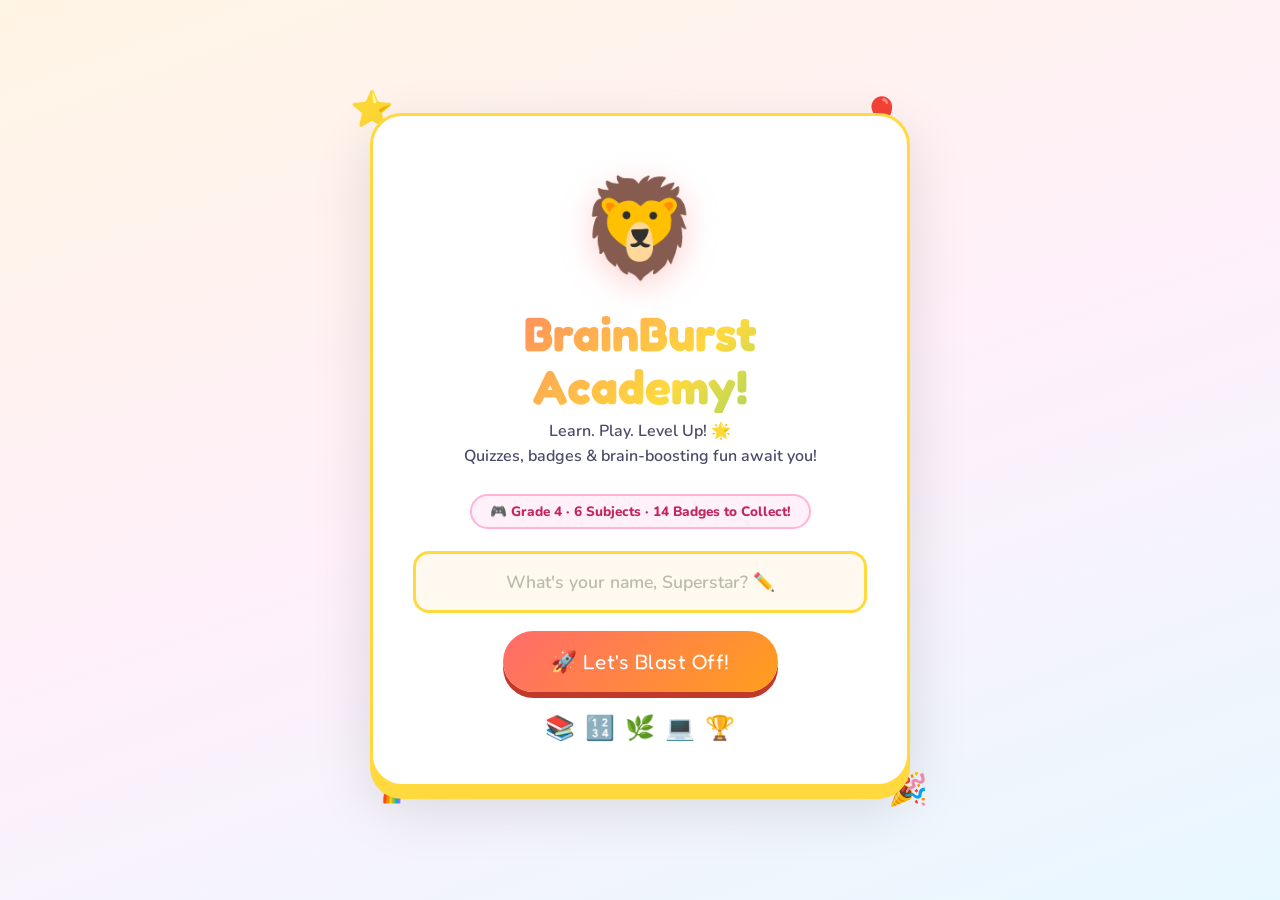
<file: index.html>
<!DOCTYPE html>
<html lang="en">
<head>
  <meta charset="UTF-8">
  <meta name="viewport" content="width=device-width, initial-scale=1.0">
  <meta name="description" content="BrainBurst Academy – Interactive Grade 4 Learning Platform with Quizzes, Badges & Fun!">
  <meta name="keywords" content="Grade 4, learning, quiz, CBSE, maths, science, english, hindi, kannada, computers">
  <meta name="author" content="BrainBurst Academy">
  <meta property="og:title" content="🌟 BrainBurst Academy – Grade 4 Learning">
  <meta property="og:description" content="Learn. Play. Level Up! Quizzes, badges & brain-boosting fun for Grade 4 students.">
  <meta property="og:type" content="website">
  <title>🌟 BrainBurst Academy – Grade 4 Learning</title>
  <!-- Google Fonts -->
  <link href="https://fonts.googleapis.com/css2?family=Fredoka+One&family=Nunito:wght@400;600;700;800;900&display=swap" rel="stylesheet">
  <!-- Favicon -->
  <link rel="icon" href="favicon.svg" type="image/svg+xml">
  <!-- Stylesheet -->
  <link rel="stylesheet" href="style.css">
</head>
<body>
<div class="bg-canvas">
  <div class="blob blob1"></div>
  <div class="blob blob2"></div>
  <div class="blob blob3"></div>
  <div class="blob blob4"></div>
  <div class="blob blob5"></div>
</div>

<div id="confetti-layer"></div>
<div id="toast"></div>

<!-- ============ WELCOME ============ -->
<div class="screen active" id="screen-welcome">
  <div class="welcome-outer">
    <div style="position:absolute;top:-28px;left:-20px;font-size:2.2rem;animation:decoFloatAnim 3s ease-in-out infinite alternate;">⭐</div>
    <div style="position:absolute;top:-20px;right:10px;font-size:1.8rem;animation:decoFloatAnim 2.5s ease-in-out infinite alternate;animation-delay:0.8s;">🎈</div>
    <div style="position:absolute;bottom:-24px;right:-18px;font-size:2rem;animation:decoFloatAnim 3.5s ease-in-out infinite alternate;animation-delay:1.2s;">🎉</div>
    <div style="position:absolute;bottom:-20px;left:10px;font-size:1.6rem;animation:decoFloatAnim 4s ease-in-out infinite alternate;animation-delay:0.4s;">🌈</div>
    <div class="welcome-card">
      <span class="welcome-mascot">🦁</span>
      <h1>BrainBurst Academy!</h1>
      <p class="subtitle">Learn. Play. Level Up! 🌟<br>Quizzes, badges & brain-boosting fun await you!</p>
      <div class="welcome-tag">🎮 Grade 4 · 6 Subjects · 14 Badges to Collect!</div>
      <input class="name-input" id="student-name-input" type="text" placeholder="What's your name, Superstar? ✏️" maxlength="30" />
      <div id="name-error" style="color:#DC2626;font-size:0.85rem;font-weight:700;margin-bottom:12px;display:none;">⚠️ Please enter your name to start!</div>
      <button class="btn-go" onclick="startApp()">🚀 Let's Blast Off!</button>
      <div class="welcome-stickers">
        <span class="sticker">📚</span>
        <span class="sticker">🔢</span>
        <span class="sticker">🌿</span>
        <span class="sticker">💻</span>
        <span class="sticker">🏆</span>
      </div>
    </div>
  </div>
</div>

<!-- ============ HOME ============ -->
<div class="screen" id="screen-home">
  <div class="app-header">
    <div class="header-logo">
      <span class="logo-icon">🦁</span>
      <h2>BrainBurst Academy</h2>
    </div>
    <div class="hdr-right">
      <div class="hdr-pill pill-name">👤 <span id="header-name">Explorer</span></div>
      <div class="hdr-pill pill-score">⭐ <span id="header-score">0</span> pts</div>
      <button class="hdr-btn" onclick="showScreen('screen-badges')">🏅 My Badges</button>
    </div>
  </div>
  <div class="home-content">
    <div class="home-greeting">
      <h2>Hey <span id="greeting-name"></span>! Ready to learn? 🎯</h2>
      <p>Pick a subject below and start your adventure. Collect stars and earn amazing badges!</p>
    </div>
    <div class="progress-banner" id="home-progress-banner">
      <span class="prog-label">🏆 Overall Progress</span>
      <div class="prog-bar-outer"><div class="prog-bar-inner" id="home-prog-bar" style="width:0%"></div></div>
      <span class="prog-count" id="home-prog-count">0 / 6 subjects</span>
    </div>
    <div class="section-title">📚 Choose Your Subject</div>
    <div class="subjects-grid" id="subjects-grid"></div>
  </div>
</div>

<!-- ============ SUBJECT DETAIL ============ -->
<div class="screen" id="screen-subject">
  <div class="app-header">
    <div class="header-logo"><span class="logo-icon">🦁</span><h2>BrainBurst Academy</h2></div>
    <div class="hdr-right">
      <div class="hdr-pill pill-score">⭐ <span class="dyn-score">0</span> pts</div>
    </div>
  </div>
  <div class="subject-detail">
    <button class="back-btn" onclick="showScreen('screen-home')">← Back to Subjects</button>
    <div class="subj-hero" id="subj-hero-bg">
      <span class="hero-icon" id="hero-icon"></span>
      <div>
        <h2 id="hero-name"></h2>
        <p id="hero-desc"></p>
      </div>
    </div>
    <div style="font-family:'Fredoka One',cursive;font-size:1.3rem;color:var(--text-dark);margin-bottom:14px;">How do you want to learn? 🤔</div>
    <div class="choice-grid">
      <div class="choice-card cc-read" onclick="showSyllabus()">
        <div class="cc-icon">📖</div>
        <h3>Read Syllabus First</h3>
        <p>Study all the topics, understand the concepts, then conquer the quiz!</p>
      </div>
      <div class="choice-card cc-quiz" onclick="startQuiz()">
        <div class="cc-icon">⚡</div>
        <h3>Jump Into Quiz!</h3>
        <p>Feeling brave? Test what you already know and see how you score!</p>
      </div>
    </div>
  </div>
</div>

<!-- ============ SYLLABUS ============ -->
<div class="screen" id="screen-syllabus">
  <div class="app-header">
    <div class="header-logo"><span class="logo-icon">🦁</span><h2>BrainBurst Academy</h2></div>
    <div class="hdr-right"><div class="hdr-pill pill-score">⭐ <span class="dyn-score">0</span> pts</div></div>
  </div>
  <div class="syllabus-content">
    <button class="back-btn" onclick="showScreen('screen-subject')">← Back</button>
    <div style="margin-bottom:24px;">
      <h2 id="syl-title" style="font-size:1.9rem;color:var(--text-dark);"></h2>
      <p style="color:var(--text-mid);font-weight:600;margin-top:6px;">📋 Full Syllabus · Read carefully, then crush the quiz!</p>
    </div>
    <div id="syl-body"></div>
    <button class="quiz-launch-btn" onclick="startQuiz()">⚡ I'm Ready! Start the Quiz →</button>
  </div>
</div>

<!-- ============ QUIZ ============ -->
<div class="screen" id="screen-quiz">
  <div class="app-header">
    <div class="header-logo"><span class="logo-icon">🦁</span><h2>BrainBurst Academy</h2></div>
    <div class="hdr-right"><div class="hdr-pill pill-score">⭐ <span id="quiz-hdr-score">0</span> pts</div></div>
  </div>
  <div class="quiz-wrapper">
    <div class="progress-track"><div class="progress-fill" id="q-progress" style="width:0%"></div></div>
    <div class="quiz-topbar">
      <span class="q-counter-pill" id="q-counter">Question 1 of 12</span>
      <span class="q-score-pill">🔥 <span id="q-live">0</span> pts this quiz</span>
    </div>
    <div class="question-card" id="q-card">
      <span class="diff-badge diff-easy" id="q-diff">Easy</span>
      <div class="question-text" id="q-text"></div>
      <div class="options-grid" id="q-opts"></div>
      <div class="feedback-area" id="q-fb"></div>
      <button class="next-q-btn" id="next-btn" onclick="nextQuestion()">Next →</button>
    </div>
  </div>
</div>

<!-- ============ RESULT ============ -->
<div class="screen" id="screen-result">
  <div class="app-header">
    <div class="header-logo"><span class="logo-icon">🦁</span><h2>BrainBurst Academy</h2></div>
    <div class="hdr-right"><div class="hdr-pill pill-score">⭐ <span class="dyn-score">0</span> pts</div></div>
  </div>
  <div class="result-wrap">
    <div class="result-card">
      <span class="result-trophy" id="res-trophy">🏆</span>
      <div class="result-subject-name" id="res-subj"></div>
      <div class="result-pct" id="res-pct"></div>
      <div class="result-verdict" id="res-verdict"></div>
      <div class="result-stats">
        <div class="rs-pill"><div class="rs-val" id="rs-correct"></div><div class="rs-label">CORRECT</div></div>
        <div class="rs-pill"><div class="rs-val" id="rs-qpts"></div><div class="rs-label">QUIZ PTS</div></div>
        <div class="rs-pill"><div class="rs-val" id="rs-total"></div><div class="rs-label">TOTAL PTS</div></div>
      </div>
      <div class="new-badges-area" id="new-badges-area"></div>
      <div class="result-actions">
        <button class="btn-retry" onclick="startQuiz()">🔁 Try Again</button>
        <button class="btn-outline" onclick="showScreen('screen-home')">🏠 Home</button>
        <button class="btn-outline" onclick="showScreen('screen-badges')">🏅 Badges</button>
      </div>
    </div>
  </div>
</div>

<!-- ============ BADGES ============ -->
<div class="screen" id="screen-badges">
  <div class="app-header">
    <div class="header-logo"><span class="logo-icon">🦁</span><h2>BrainBurst Academy</h2></div>
    <div class="hdr-right"><div class="hdr-pill pill-score">⭐ <span id="bdg-score">0</span> pts</div></div>
  </div>
  <div class="badges-content">
    <button class="back-btn" onclick="showScreen('screen-home')">← Back to Home</button>
    <div class="badges-overview">
      <div class="bo-icon">🏅</div>
      <div class="bo-text">
        <h3>Your Trophy Room</h3>
        <p>Complete quizzes and score high to unlock these awesome badges!</p>
      </div>
      <div class="bo-count"><span id="bdg-earned">0</span> / <span id="bdg-total">0</span></div>
    </div>
    <div class="badges-grid" id="badges-grid"></div>
  </div>
</div>

  <!-- Main App Script -->
  <script src="app.js"></script>
</body>
</html>
</file>
<file: style.css>
:root {
    --sun: #FFD93D;
    --coral: #FF6B6B;
    --mint: #06D6A0;
    --sky: #4CC9F0;
    --grape: #7B2FBE;
    --lavender: #C77DFF;
    --peach: #FF9F1C;
    --lime: #80ED99;
    --rose: #FF4D6D;
    --ocean: #0077B6;
    --bg-page: #FFF9F0;
    --bg-card: #FFFFFF;
    --text-dark: #1A1A2E;
    --text-mid: #4A4A6A;
    --text-soft: #8888AA;
    --radius: 24px;
    --shadow-pop: 0 8px 0 0;
  }
  * { box-sizing: border-box; margin: 0; padding: 0; }
  body {
    font-family: 'Nunito', sans-serif;
    background: var(--bg-page);
    color: var(--text-dark);
    min-height: 100vh;
    overflow-x: hidden;
  }
  h1,h2,h3 { font-family: 'Fredoka One', cursive; }

  /* ===== ANIMATED BG BLOBS ===== */
  .bg-canvas {
    position: fixed; inset: 0; z-index: 0; pointer-events: none; overflow: hidden;
  }
  .blob {
    position: absolute; border-radius: 50%; filter: blur(60px); opacity: 0.25;
    animation: blobFloat 8s ease-in-out infinite alternate;
  }
  .blob1 { width: 500px; height: 500px; background: #FF6B6B; top: -100px; left: -100px; animation-delay: 0s; }
  .blob2 { width: 400px; height: 400px; background: #4CC9F0; top: 200px; right: -80px; animation-delay: 2s; }
  .blob3 { width: 350px; height: 350px; background: #FFD93D; bottom: 50px; left: 200px; animation-delay: 4s; }
  .blob4 { width: 300px; height: 300px; background: #06D6A0; bottom: -80px; right: 100px; animation-delay: 1s; }
  .blob5 { width: 200px; height: 200px; background: #C77DFF; top: 50%; left: 40%; animation-delay: 3s; }
  @keyframes blobFloat {
    0% { transform: translate(0,0) scale(1); }
    50% { transform: translate(30px,-20px) scale(1.08); }
    100% { transform: translate(-20px,30px) scale(0.95); }
  }

  /* ===== FLOATING SHAPES DECORATION ===== */
  .deco { position: fixed; z-index: 0; pointer-events: none; animation: decoSpin linear infinite; }
  @keyframes decoSpin { from{transform:rotate(0deg);} to{transform:rotate(360deg);} }
  .decoFloat { animation: decoFloatAnim 4s ease-in-out infinite alternate; }
  @keyframes decoFloatAnim { from{transform:translateY(0);} to{transform:translateY(-16px);} }

  /* ===== SCREEN SYSTEM ===== */
  .screen { display: none; position: relative; z-index: 1; min-height: 100vh; padding: 20px; }
  .screen.active { display: flex; flex-direction: column; align-items: center; }

  /* ===== WELCOME ===== */
  #screen-welcome {
    justify-content: center;
    background: linear-gradient(160deg, #FFF5E4 0%, #FFF0FA 50%, #E8F8FF 100%);
  }
  .welcome-outer {
    position: relative; max-width: 540px; width: 100%; text-align: center;
    animation: popUp 0.7s cubic-bezier(0.34,1.56,0.64,1) both;
  }
  @keyframes popUp { from{opacity:0;transform:scale(0.7) translateY(40px);} to{opacity:1;transform:scale(1) translateY(0);} }
  .welcome-card {
    background: white; border-radius: 32px; padding: 48px 40px 40px;
    box-shadow: 0 12px 0 #FFD93D, 0 20px 60px rgba(0,0,0,0.12);
    border: 3px solid #FFD93D; position: relative;
  }
  .welcome-mascot {
    font-size: 96px; display: block;
    animation: mascotBounce 1.4s ease-in-out infinite alternate;
    filter: drop-shadow(0 8px 16px rgba(255,107,107,0.3));
  }
  @keyframes mascotBounce {
    0%{transform:translateY(0) rotate(-3deg);}
    50%{transform:translateY(-14px) rotate(3deg);}
    100%{transform:translateY(0) rotate(-3deg);}
  }
  .welcome-card h1 {
    font-size: 3rem; line-height: 1.1; margin: 12px 0 6px;
    background: linear-gradient(135deg, #FF6B6B, #FFD93D, #06D6A0, #4CC9F0);
    -webkit-background-clip: text; -webkit-text-fill-color: transparent;
    background-size: 200%; animation: gradShift 3s linear infinite;
  }
  @keyframes gradShift { 0%{background-position:0%} 100%{background-position:200%} }
  .welcome-card .subtitle { color: var(--text-mid); font-size: 1rem; line-height: 1.6; margin-bottom: 24px; font-weight: 600; }
  .welcome-tag { display: inline-flex; gap: 8px; align-items: center; background: #FFF0FA; border: 2px solid #FFB3D9; border-radius: 50px; padding: 6px 18px; font-size: 0.85rem; font-weight: 800; color: #C42460; margin-bottom: 22px; }
  .name-input {
    width: 100%; padding: 16px 20px; border-radius: 16px;
    background: #FFF9F0; border: 3px solid #FFD93D;
    color: var(--text-dark); font-size: 1.1rem; font-family: 'Nunito', sans-serif; font-weight: 700;
    outline: none; transition: border-color 0.3s, box-shadow 0.3s;
    margin-bottom: 18px; text-align: center;
  }
  .name-input:focus { border-color: var(--coral); box-shadow: 0 0 0 4px rgba(255,107,107,0.15); }
  .name-input::placeholder { color: #BBA; font-weight: 600; }
  .btn-go {
    background: linear-gradient(135deg, #FF6B6B, #FF9F1C);
    color: white; border: none; padding: 18px 48px; border-radius: 50px;
    font-size: 1.3rem; font-family: 'Fredoka One', cursive;
    cursor: pointer; transition: transform 0.15s, box-shadow 0.15s;
    box-shadow: 0 6px 0 #C0392B; letter-spacing: 0.5px; position: relative; top: 0;
  }
  .btn-go:hover { transform: translateY(-3px); box-shadow: 0 9px 0 #C0392B; }
  .btn-go:active { transform: translateY(3px); box-shadow: 0 3px 0 #C0392B; }
  .welcome-stickers { display: flex; justify-content: center; gap: 10px; margin-top: 20px; flex-wrap: wrap; }
  .sticker { font-size: 1.5rem; animation: wiggle 2s ease-in-out infinite; }
  .sticker:nth-child(2){animation-delay:0.3s} .sticker:nth-child(3){animation-delay:0.6s}
  .sticker:nth-child(4){animation-delay:0.9s} .sticker:nth-child(5){animation-delay:1.2s}
  @keyframes wiggle { 0%,100%{transform:rotate(-5deg)} 50%{transform:rotate(5deg)} }

  /* ===== TOP HEADER ===== */
  .app-header {
    width: 100%; background: white; border-bottom: 3px solid #FFD93D;
    padding: 12px 24px; display: flex; align-items: center; justify-content: space-between;
    position: sticky; top: 0; z-index: 200;
    box-shadow: 0 4px 0 #FFD93D;
  }
  .header-logo { display: flex; align-items: center; gap: 10px; }
  .header-logo .logo-icon { font-size: 2rem; animation: mascotBounce 2s ease-in-out infinite alternate; }
  .header-logo h2 { font-size: 1.4rem; background: linear-gradient(135deg, #FF6B6B, #C77DFF); -webkit-background-clip:text; -webkit-text-fill-color:transparent; }
  .hdr-right { display: flex; align-items: center; gap: 10px; flex-wrap: wrap; }
  .hdr-pill {
    border-radius: 50px; padding: 7px 16px; font-size: 0.88rem; font-weight: 800;
    display: flex; align-items: center; gap: 6px;
  }
  .pill-name { background: #EEF2FF; color: #4338CA; border: 2px solid #C7D2FE; }
  .pill-score { background: #FFF8E1; color: #B45309; border: 2px solid #FFD93D; font-family: 'Fredoka One', cursive; }
  .hdr-btn {
    background: #F0FFF4; border: 2px solid #86EFAC; color: #166534; padding: 7px 16px;
    border-radius: 50px; cursor: pointer; font-family: 'Nunito', sans-serif;
    font-size: 0.88rem; font-weight: 800; transition: all 0.2s;
  }
  .hdr-btn:hover { background: #DCFCE7; transform: scale(1.04); }

  /* ===== HOME ===== */
  #screen-home { background: transparent; padding-top: 0; }
  .home-content { max-width: 1100px; width: 100%; padding: 32px 20px; }
  .home-greeting { text-align: center; margin-bottom: 32px; }
  .home-greeting h2 { font-size: 2.2rem; background: linear-gradient(135deg, #FF6B6B, #FF9F1C, #FFD93D); -webkit-background-clip: text; -webkit-text-fill-color: transparent; background-clip: text; }
  .home-greeting h2 #greeting-name { background: linear-gradient(135deg, #7B2FBE, #C77DFF, #FF4D6D); -webkit-background-clip: text; -webkit-text-fill-color: transparent; background-clip: text; }
  .home-greeting p { background: linear-gradient(135deg, #06D6A0, #4CC9F0, #7B2FBE); -webkit-background-clip: text; -webkit-text-fill-color: transparent; background-clip: text; margin-top: 6px; font-size: 1rem; font-weight: 800; }
  .progress-banner {
    background: white; border-radius: 20px; padding: 16px 24px;
    border: 3px solid #E0E7FF; margin-bottom: 28px;
    display: flex; align-items: center; gap: 16px; flex-wrap: wrap;
    box-shadow: 0 4px 0 #C7D2FE;
  }
  .prog-label { font-size: 0.9rem; font-weight: 800; color: #4338CA; white-space: nowrap; }
  .prog-bar-outer { flex: 1; min-width: 100px; background: #EEF2FF; border-radius: 20px; height: 12px; overflow: hidden; }
  .prog-bar-inner { height: 100%; border-radius: 20px; background: linear-gradient(90deg, #FF6B6B, #FFD93D, #06D6A0); transition: width 0.6s ease; }
  .prog-count { font-size: 0.88rem; font-weight: 800; color: #7B2FBE; white-space: nowrap; }
  .section-title { font-size: 1.5rem; color: var(--text-dark); margin-bottom: 16px; display: flex; align-items: center; gap: 8px; }
  .subjects-grid { display: grid; grid-template-columns: repeat(auto-fill, minmax(270px,1fr)); gap: 22px; }

  /* subject cards — pop style */
  .subj-card {
    border-radius: 24px; padding: 26px 22px; cursor: pointer;
    transition: transform 0.2s, box-shadow 0.2s; position: relative; overflow: hidden;
    border: 3px solid transparent;
  }
  .subj-card:hover { transform: translateY(-6px) scale(1.02); }
  .subj-card::after {
    content: ''; position: absolute; width: 120px; height: 120px; border-radius: 50%;
    right: -30px; top: -30px; opacity: 0.15; background: white;
  }
  .subj-card .sc-icon { font-size: 3.4rem; margin-bottom: 12px; display: block; filter: drop-shadow(0 4px 8px rgba(0,0,0,0.15)); }
  .subj-card h3 { font-size: 1.35rem; margin-bottom: 5px; }
  .subj-card p { font-size: 0.87rem; line-height: 1.5; opacity: 0.85; font-weight: 600; }
  .subj-card .sc-tag { display: inline-block; margin-top: 12px; padding: 4px 14px; border-radius: 20px; font-size: 0.78rem; font-weight: 800; background: rgba(255,255,255,0.3); }
  .subj-card .sc-done { position: absolute; top: 14px; right: 14px; background: white; border-radius: 50%; width: 30px; height: 30px; display: flex; align-items: center; justify-content: center; font-size: 1rem; display: none; }
  .subj-card.completed .sc-done { display: flex; }

  .sc-math { background: linear-gradient(135deg, #FF6B6B, #FF9F1C); color: white; border-color: #E05545; box-shadow: 0 6px 0 #C0392B; }
  .sc-math:hover { box-shadow: 0 10px 0 #C0392B; }
  .sc-evs { background: linear-gradient(135deg, #06D6A0, #4CC9F0); color: white; border-color: #05A87E; box-shadow: 0 6px 0 #048060; }
  .sc-evs:hover { box-shadow: 0 10px 0 #048060; }
  .sc-eng { background: linear-gradient(135deg, #4CC9F0, #7B2FBE); color: white; border-color: #3A9DBF; box-shadow: 0 6px 0 #2E7A99; }
  .sc-eng:hover { box-shadow: 0 10px 0 #2E7A99; }
  .sc-hindi { background: linear-gradient(135deg, #FFD93D, #FF6B6B); color: white; border-color: #D4A800; box-shadow: 0 6px 0 #A07A00; }
  .sc-hindi:hover { box-shadow: 0 10px 0 #A07A00; }
  .sc-kannada { background: linear-gradient(135deg, #C77DFF, #FF4D6D); color: white; border-color: #9B4DCC; box-shadow: 0 6px 0 #7B3AAA; }
  .sc-kannada:hover { box-shadow: 0 10px 0 #7B3AAA; }
  .sc-computer { background: linear-gradient(135deg, #4CC9F0, #06D6A0); color: white; border-color: #3A9DBF; box-shadow: 0 6px 0 #2E7A99; }
  .sc-computer:hover { box-shadow: 0 10px 0 #2E7A99; }

  /* ===== SUBJECT DETAIL ===== */
  #screen-subject { background: transparent; padding-top: 0; }
  .subject-detail { max-width: 860px; width: 100%; padding: 30px 20px; }
  .back-btn {
    display: inline-flex; align-items: center; gap: 6px;
    background: white; border: 3px solid #E5E7EB; border-radius: 50px; padding: 9px 20px;
    cursor: pointer; font-family: 'Nunito', sans-serif; font-size: 0.95rem; font-weight: 800;
    color: var(--text-dark); margin-bottom: 24px; transition: all 0.2s;
    box-shadow: 0 4px 0 #D1D5DB;
  }
  .back-btn:hover { background: #F9FAFB; transform: translateY(-2px); }
  .subj-hero {
    border-radius: 28px; padding: 32px; margin-bottom: 24px;
    display: flex; align-items: center; gap: 20px; flex-wrap: wrap;
    color: white; position: relative; overflow: hidden;
  }
  .subj-hero::before { content:''; position:absolute; inset:0; background:rgba(255,255,255,0.1); clip-path:circle(180px at 90% -20%); }
  .subj-hero .hero-icon { font-size: 5rem; filter: drop-shadow(0 4px 12px rgba(0,0,0,0.2)); flex-shrink: 0; }
  .subj-hero h2 { font-size: 2rem; }
  .subj-hero p { font-size: 0.95rem; opacity: 0.9; margin-top: 4px; font-weight: 600; }
  .choice-grid { display: grid; grid-template-columns: 1fr 1fr; gap: 18px; }
  @media(max-width: 560px) { .choice-grid { grid-template-columns: 1fr; gap: 12px; } }
  .choice-card {
    background: white; border-radius: 22px; padding: 28px 22px; text-align: center;
    cursor: pointer; transition: all 0.2s; border: 3px solid #E5E7EB;
  }
  .choice-card .cc-icon { font-size: 3rem; margin-bottom: 12px; }
  .choice-card h3 { font-size: 1.25rem; margin-bottom: 8px; color: var(--text-dark); }
  .choice-card p { font-size: 0.87rem; color: var(--text-mid); font-weight: 600; line-height: 1.5; }
  .cc-read { box-shadow: 0 6px 0 #BFDBFE; border-color: #93C5FD; }
  .cc-read:hover { transform: translateY(-5px); box-shadow: 0 10px 0 #BFDBFE; background: #EFF6FF; }
  .cc-quiz { box-shadow: 0 6px 0 #FCA5A5; border-color: #F87171; }
  .cc-quiz:hover { transform: translateY(-5px); box-shadow: 0 10px 0 #FCA5A5; background: #FFF5F5; }

  /* ===== SYLLABUS ===== */
  #screen-syllabus { background: transparent; padding-top: 0; }
  .syllabus-content { max-width: 820px; width: 100%; padding: 30px 20px; }
  .syllabus-card {
    background: white; border-radius: 20px; padding: 24px 22px; margin-bottom: 16px;
    border: 2px solid #E5E7EB; box-shadow: 0 4px 0 #D1D5DB;
  }
  .syllabus-card h3 { font-size: 1.2rem; margin-bottom: 14px; color: var(--text-dark); display: flex; align-items: center; gap: 8px; }
  .syllabus-card ul { list-style: none; }
  .syllabus-card ul li {
    padding: 9px 0 9px 22px; border-bottom: 1px dashed #F0F0F0;
    font-size: 0.93rem; color: var(--text-mid); line-height: 1.55;
    font-weight: 600; position: relative;
  }
  .syllabus-card ul li::before { content: '✦'; position:absolute; left:0; font-size:0.65rem; color:var(--peach); top:12px; }
  .syllabus-card ul li:last-child { border-bottom: none; }
  .quiz-launch-btn {
    display: block; margin: 24px auto 0;
    background: linear-gradient(135deg, #FF6B6B, #FF9F1C);
    color: white; border: none; padding: 18px 48px; border-radius: 50px;
    font-size: 1.2rem; font-family: 'Fredoka One', cursive; cursor: pointer;
    box-shadow: 0 6px 0 #C0392B; transition: transform 0.15s, box-shadow 0.15s;
  }
  .quiz-launch-btn:hover { transform: translateY(-3px); box-shadow: 0 9px 0 #C0392B; }
  .quiz-launch-btn:active { transform: translateY(3px); box-shadow: 0 3px 0 #C0392B; }

  /* ===== QUIZ ===== */
  #screen-quiz { background: transparent; padding-top: 0; }
  .quiz-wrapper { max-width: 760px; width: 100%; padding: 28px 20px; }
  .quiz-topbar {
    display: flex; align-items: center; justify-content: space-between; margin-bottom: 16px; gap: 12px; flex-wrap: wrap;
  }
  .q-counter-pill {
    background: white; border: 2px solid #E5E7EB; border-radius: 50px; padding: 6px 16px;
    font-size: 0.88rem; font-weight: 800; color: var(--text-dark);
    box-shadow: 0 3px 0 #D1D5DB;
  }
  .q-score-pill {
    background: #FFF8E1; border: 2px solid #FFD93D; border-radius: 50px; padding: 6px 16px;
    font-size: 0.88rem; font-weight: 800; color: #92400E; font-family: 'Fredoka One', cursive;
    box-shadow: 0 3px 0 #F59E0B;
  }
  .progress-track { background: #F1F5F9; border-radius: 20px; height: 14px; overflow: hidden; margin-bottom: 22px; border: 2px solid #E2E8F0; }
  .progress-fill {
    height: 100%; border-radius: 20px; transition: width 0.5s cubic-bezier(0.34,1.56,0.64,1);
    background: linear-gradient(90deg, #FF6B6B, #FFD93D, #06D6A0);
    background-size: 200%; animation: progressShimmer 2s linear infinite;
  }
  @keyframes progressShimmer { 0%{background-position:0%} 100%{background-position:200%} }
  .question-card {
    background: white; border-radius: 26px; padding: 32px 28px;
    border: 3px solid #E5E7EB; box-shadow: 0 8px 0 #D1D5DB;
    animation: qSlideIn 0.4s cubic-bezier(0.34,1.56,0.64,1) both;
  }
  @keyframes qSlideIn { from{opacity:0;transform:translateX(40px) scale(0.96)} to{opacity:1;transform:translateX(0) scale(1)} }
  .diff-badge {
    display: inline-flex; align-items: center; gap: 5px;
    padding: 5px 14px; border-radius: 20px; font-size: 0.8rem; font-weight: 800; margin-bottom: 14px;
  }
  .diff-easy { background: #D1FAE5; color: #065F46; border: 2px solid #6EE7B7; }
  .diff-medium { background: #FEF9C3; color: #854D0E; border: 2px solid #FDE047; }
  .question-text { font-size: 1.25rem; line-height: 1.6; font-weight: 800; color: var(--text-dark); margin-bottom: 24px; }
  .options-grid { display: grid; grid-template-columns: 1fr 1fr; gap: 12px; }
  @media(max-width: 560px) { .options-grid { grid-template-columns: 1fr; gap: 10px; } }
  .opt-btn {
    background: #F8FAFC; border: 3px solid #E2E8F0; border-radius: 16px;
    padding: 14px 16px; text-align: left; cursor: pointer;
    font-family: 'Nunito', sans-serif; color: var(--text-dark);
    font-size: 0.97rem; font-weight: 700; transition: all 0.18s;
    display: flex; align-items: center; gap: 10px;
    box-shadow: 0 4px 0 #CBD5E1;
  }
  .opt-btn:hover:not(:disabled) {
    background: #EEF2FF; border-color: #C7D2FE; transform: translateY(-3px);
    box-shadow: 0 7px 0 #C7D2FE;
  }
  .opt-btn:active:not(:disabled) { transform: translateY(2px); box-shadow: 0 2px 0 #CBD5E1; }
  .opt-btn.correct { background: #D1FAE5; border-color: #6EE7B7; color: #065F46; box-shadow: 0 4px 0 #6EE7B7; }
  .opt-btn.wrong { background: #FEE2E2; border-color: #FCA5A5; color: #991B1B; box-shadow: 0 4px 0 #FCA5A5; }
  .opt-btn:disabled { cursor: default; }
  .opt-label {
    width: 30px; height: 30px; border-radius: 50%; flex-shrink: 0; font-size: 0.85rem; font-weight: 800;
    display: flex; align-items: center; justify-content: center;
    background: #E2E8F0; color: var(--text-dark);
  }
  .opt-btn.correct .opt-label { background: #6EE7B7; color: #065F46; }
  .opt-btn.wrong .opt-label { background: #FCA5A5; color: #991B1B; }
  .feedback-area { display: none; margin-top: 18px; border-radius: 14px; padding: 14px 18px; font-weight: 700; font-size: 1rem; align-items: flex-start; gap: 10px; }
  .feedback-area.show { display: flex; }
  .fb-correct { background: #D1FAE5; border: 2px solid #6EE7B7; color: #065F46; }
  .fb-wrong { background: #FEE2E2; border: 2px solid #FCA5A5; color: #991B1B; }
  .next-q-btn {
    display: none; margin: 20px auto 0;
    background: linear-gradient(135deg, #7B2FBE, #4CC9F0);
    color: white; border: none; padding: 16px 40px; border-radius: 50px;
    font-size: 1.1rem; font-family: 'Fredoka One', cursive; cursor: pointer;
    box-shadow: 0 6px 0 #5A1E9A; transition: transform 0.15s, box-shadow 0.15s;
  }
  .next-q-btn.show { display: block; }
  .next-q-btn:hover { transform: translateY(-3px); box-shadow: 0 9px 0 #5A1E9A; }

  /* ===== RESULT ===== */
  #screen-result { background: transparent; padding-top: 0; }
  .result-wrap { display: flex; justify-content: center; align-items: flex-start; width: 100%; padding: 32px 20px; flex: 1; }
  .result-card {
    background: white; border-radius: 32px; padding: 44px 36px; max-width: 560px; width: 100%;
    text-align: center; box-shadow: 0 12px 0 #FFD93D; border: 3px solid #FFD93D;
    animation: popUp 0.6s cubic-bezier(0.34,1.56,0.64,1) both;
  }
  .result-trophy { font-size: 84px; animation: trophyPop 0.8s cubic-bezier(0.34,1.56,0.64,1) both; display: block; }
  @keyframes trophyPop { from{transform:scale(0) rotate(-30deg);} to{transform:scale(1) rotate(0deg);} }
  .result-subject-name { font-size: 1rem; color: var(--text-soft); font-weight: 700; margin: 8px 0 4px; }
  .result-pct {
    font-size: 4rem; font-family: 'Fredoka One', cursive;
    background: linear-gradient(135deg, #FF6B6B, #FFD93D, #06D6A0);
    -webkit-background-clip: text; -webkit-text-fill-color: transparent;
    background-size: 200%; animation: gradShift 3s linear infinite;
    line-height: 1.1;
  }
  .result-verdict { font-size: 1.35rem; font-family: 'Fredoka One', cursive; color: var(--text-dark); margin: 8px 0 18px; }
  .result-stats {
    display: grid; grid-template-columns: 1fr 1fr 1fr; gap: 12px; margin: 18px 0;
  }
  .rs-pill { background: #F8FAFC; border-radius: 14px; padding: 14px 8px; text-align: center; border: 2px solid #E5E7EB; }
  .rs-pill .rs-val { font-size: 1.6rem; font-family: 'Fredoka One', cursive; color: var(--text-dark); }
  .rs-pill .rs-label { font-size: 0.75rem; font-weight: 800; color: var(--text-soft); margin-top: 2px; }
  .new-badges-area { margin: 20px 0; }
  .nb-title { font-size: 1rem; font-family: 'Fredoka One', cursive; color: #7B2FBE; margin-bottom: 12px; }
  .badges-row { display: flex; flex-wrap: wrap; justify-content: center; gap: 12px; }
  .earned-badge-card {
    background: linear-gradient(135deg, #FFF8E1, #FFF0FA); border: 2px solid #FFD93D;
    border-radius: 16px; padding: 14px 16px; min-width: 110px; text-align: center;
    animation: popIn 0.5s cubic-bezier(0.34,1.56,0.64,1) both;
    box-shadow: 0 4px 0 #FFD93D;
  }
  @keyframes popIn { from{opacity:0;transform:scale(0.4) rotate(-20deg)} to{opacity:1;transform:scale(1) rotate(0)} }
  .eb-icon { font-size: 2.2rem; }
  .eb-name { font-size: 0.78rem; font-weight: 800; color: #B45309; margin-top: 6px; }
  .result-actions { display: flex; gap: 12px; justify-content: center; flex-wrap: wrap; margin-top: 24px; }
  .btn-retry {
    background: linear-gradient(135deg, #FF6B6B, #FF9F1C); color: white; border: none;
    padding: 14px 32px; border-radius: 50px; font-family: 'Fredoka One', cursive; font-size: 1.05rem;
    cursor: pointer; box-shadow: 0 5px 0 #C0392B; transition: transform 0.15s, box-shadow 0.15s;
  }
  .btn-retry:hover { transform: translateY(-3px); box-shadow: 0 8px 0 #C0392B; }
  .btn-outline {
    background: white; border: 3px solid #E5E7EB; color: var(--text-dark);
    padding: 12px 24px; border-radius: 50px; font-family: 'Fredoka One', cursive; font-size: 1rem;
    cursor: pointer; box-shadow: 0 4px 0 #D1D5DB; transition: transform 0.15s, box-shadow 0.15s;
  }
  .btn-outline:hover { transform: translateY(-2px); box-shadow: 0 6px 0 #D1D5DB; }

  /* ===== BADGES WALL ===== */
  #screen-badges { background: transparent; padding-top: 0; }
  .badges-content { max-width: 900px; width: 100%; padding: 30px 20px; }
  .badges-overview {
    background: white; border-radius: 20px; padding: 20px 24px; margin-bottom: 24px;
    border: 3px solid #C7D2FE; box-shadow: 0 6px 0 #A5B4FC;
    display: flex; align-items: center; gap: 16px; flex-wrap: wrap;
  }
  .bo-icon { font-size: 2.5rem; }
  .bo-text h3 { font-size: 1.3rem; color: #312E81; }
  .bo-text p { font-size: 0.9rem; color: var(--text-mid); font-weight: 600; margin-top: 2px; }
  .bo-count { margin-left: auto; font-size: 2rem; font-family: 'Fredoka One', cursive; color: #7B2FBE; }
  .badges-grid { display: grid; grid-template-columns: repeat(auto-fill, minmax(150px, 1fr)); gap: 16px; }
  .badge-tile {
    background: white; border-radius: 20px; padding: 20px 12px; text-align: center;
    border: 3px solid #E5E7EB; transition: all 0.2s; box-shadow: 0 4px 0 #E5E7EB;
  }
  .badge-tile.earned { border-color: #FFD93D; box-shadow: 0 4px 0 #F59E0B; background: linear-gradient(160deg, #FFFBEB, #FFF5E4); }
  .badge-tile.earned:hover { transform: translateY(-4px) scale(1.04); box-shadow: 0 8px 0 #F59E0B; }
  .badge-tile.locked { opacity: 0.45; filter: grayscale(0.7); }
  .bt-icon { font-size: 2.6rem; margin-bottom: 8px; }
  .bt-name { font-size: 0.82rem; font-weight: 800; color: #92400E; }
  .bt-desc { font-size: 0.74rem; color: var(--text-soft); font-weight: 600; margin-top: 3px; }
  .bt-earned-tag { display: inline-block; background: #D1FAE5; color: #065F46; font-size: 0.72rem; font-weight: 800; padding: 3px 10px; border-radius: 20px; margin-top: 6px; }

  /* ===== CONFETTI ===== */
  #confetti-layer { position: fixed; inset: 0; pointer-events: none; z-index: 9999; overflow: hidden; }
  .cp { position: absolute; animation: cpFall linear forwards; border-radius: 3px; }
  @keyframes cpFall { 0%{transform:translateY(-30px) rotate(0deg);opacity:1} 100%{transform:translateY(110vh) rotate(720deg);opacity:0} }

  /* ===== TOAST ===== */
  #toast {
    position: fixed; bottom: 28px; left: 50%; transform: translateX(-50%);
    background: #1A1A2E; color: white; padding: 13px 28px; border-radius: 50px;
    font-weight: 800; font-size: 0.97rem; z-index: 9998; display: none; white-space: nowrap;
    box-shadow: 0 8px 24px rgba(0,0,0,0.2);
    animation: toastAnim 0.35s cubic-bezier(0.34,1.56,0.64,1) both;
  }
  @keyframes toastAnim { from{transform:translateX(-50%) translateY(20px);opacity:0} to{transform:translateX(-50%) translateY(0);opacity:1} }

  /* ===== SCROLLBAR ===== */
  ::-webkit-scrollbar { width: 6px; }
  ::-webkit-scrollbar-track { background: #F1F5F9; }
  ::-webkit-scrollbar-thumb { background: #C7D2FE; border-radius: 4px; }
  ::-webkit-scrollbar-thumb:hover { background: #A5B4FC; }

  /* ===== RESPONSIVE — TABLET (≤900px) ===== */
  @media (max-width: 900px) {
    .subjects-grid { grid-template-columns: repeat(auto-fill, minmax(220px, 1fr)); gap: 16px; }
    .home-content { padding: 24px 16px; }
    .badges-grid { grid-template-columns: repeat(auto-fill, minmax(130px, 1fr)); gap: 12px; }
    .result-stats { gap: 8px; }
    .subj-hero { padding: 24px 20px; }
    .subj-hero h2 { font-size: 1.7rem; }
    .subj-hero .hero-icon { font-size: 4rem; }
  }

  /* ===== RESPONSIVE — MOBILE (≤640px) ===== */
  @media (max-width: 640px) {
    /* Welcome */
    .welcome-card { padding: 32px 20px 28px; border-radius: 24px; }
    .welcome-mascot { font-size: 72px; }
    .welcome-card h1 { font-size: 2.1rem; }
    .welcome-card .subtitle { font-size: 0.92rem; }
    .welcome-tag { font-size: 0.78rem; padding: 5px 14px; }
    .btn-go { padding: 15px 36px; font-size: 1.1rem; }

    /* Header */
    .app-header { padding: 10px 14px; flex-wrap: wrap; gap: 8px; }
    .header-logo h2 { font-size: 1.1rem; }
    .header-logo .logo-icon { font-size: 1.6rem; }
    .hdr-pill { padding: 5px 12px; font-size: 0.78rem; }
    .hdr-btn { padding: 5px 12px; font-size: 0.78rem; }
    .pill-name { display: none; } /* hide name pill on small screens to save space */

    /* Home */
    .home-greeting h2 { font-size: 1.6rem; }
    .home-greeting p { font-size: 0.88rem; }
    .progress-banner { padding: 12px 16px; gap: 10px; }
    .prog-label { font-size: 0.8rem; }
    .prog-count { font-size: 0.78rem; }
    .section-title { font-size: 1.25rem; }
    .subjects-grid { grid-template-columns: 1fr 1fr; gap: 12px; }
    .subj-card { padding: 18px 14px; border-radius: 18px; }
    .subj-card .sc-icon { font-size: 2.4rem; margin-bottom: 8px; }
    .subj-card h3 { font-size: 1rem; }
    .subj-card p { font-size: 0.78rem; }
    .subj-card .sc-tag { font-size: 0.7rem; padding: 3px 10px; }

    /* Subject detail */
    .subject-detail { padding: 20px 14px; }
    .subj-hero { padding: 20px 16px; gap: 14px; border-radius: 20px; }
    .subj-hero .hero-icon { font-size: 3rem; }
    .subj-hero h2 { font-size: 1.4rem; }
    .subj-hero p { font-size: 0.85rem; }
    .choice-grid { grid-template-columns: 1fr; gap: 12px; }
    .choice-card { padding: 20px 16px; }
    .choice-card .cc-icon { font-size: 2.2rem; margin-bottom: 8px; }
    .choice-card h3 { font-size: 1.1rem; }

    /* Syllabus */
    .syllabus-content { padding: 20px 14px; }
    .syllabus-card { padding: 18px 16px; border-radius: 16px; }
    .syllabus-card h3 { font-size: 1.05rem; }
    .syllabus-card ul li { font-size: 0.85rem; }
    .quiz-launch-btn { padding: 14px 32px; font-size: 1.05rem; }

    /* Quiz */
    .quiz-wrapper { padding: 20px 14px; }
    .question-card { padding: 22px 16px; border-radius: 20px; }
    .question-text { font-size: 1.05rem; }
    .options-grid { grid-template-columns: 1fr; gap: 10px; }
    .opt-btn { padding: 12px 14px; font-size: 0.9rem; }
    .opt-label { width: 26px; height: 26px; font-size: 0.78rem; }
    .next-q-btn { padding: 13px 30px; font-size: 1rem; }
    .q-counter-pill { font-size: 0.78rem; padding: 5px 12px; }
    .q-score-pill { font-size: 0.78rem; padding: 5px 12px; }

    /* Result */
    .result-card { padding: 30px 20px; border-radius: 24px; }
    .result-trophy { font-size: 64px; }
    .result-pct { font-size: 3rem; }
    .result-verdict { font-size: 1.1rem; }
    .result-stats { grid-template-columns: 1fr 1fr 1fr; gap: 6px; }
    .rs-pill { padding: 10px 6px; }
    .rs-pill .rs-val { font-size: 1.2rem; }
    .rs-pill .rs-label { font-size: 0.65rem; }
    .result-actions { gap: 8px; }
    .btn-retry { padding: 12px 24px; font-size: 0.95rem; }
    .btn-outline { padding: 10px 18px; font-size: 0.9rem; }

    /* Badges */
    .badges-content { padding: 20px 14px; }
    .badges-overview { padding: 14px 16px; gap: 10px; }
    .bo-text h3 { font-size: 1.1rem; }
    .bo-count { font-size: 1.6rem; }
    .badges-grid { grid-template-columns: repeat(auto-fill, minmax(110px, 1fr)); gap: 10px; }
    .badge-tile { padding: 16px 10px; border-radius: 16px; }
    .bt-icon { font-size: 2rem; }
    .bt-name { font-size: 0.76rem; }
    .bt-desc { font-size: 0.68rem; }

    /* Toast */
    #toast { font-size: 0.85rem; padding: 10px 20px; white-space: normal; text-align: center; max-width: 88vw; }

    /* Blobs smaller on mobile */
    .blob1 { width: 280px; height: 280px; }
    .blob2 { width: 240px; height: 240px; }
    .blob3 { width: 200px; height: 200px; }
    .blob4 { width: 180px; height: 180px; }
    .blob5 { width: 140px; height: 140px; }
  }

  /* ===== RESPONSIVE — EXTRA SMALL (≤380px) ===== */
  @media (max-width: 380px) {
    .welcome-card h1 { font-size: 1.75rem; }
    .subjects-grid { grid-template-columns: 1fr; }
    .subj-card { padding: 16px 14px; }
    .app-header { padding: 8px 12px; }
    .result-stats { grid-template-columns: 1fr; gap: 8px; }
    .home-greeting h2 { font-size: 1.35rem; }
    .badges-grid { grid-template-columns: repeat(2, 1fr); }
  }

  /* ===== RESPONSIVE — LARGE SCREENS (≥1400px) ===== */
  @media (min-width: 1400px) {
    .home-content { max-width: 1300px; }
    .subjects-grid { grid-template-columns: repeat(3, 1fr); }
    .home-greeting h2 { font-size: 2.6rem; }
    .badges-grid { grid-template-columns: repeat(auto-fill, minmax(170px, 1fr)); }
  }
</file>
